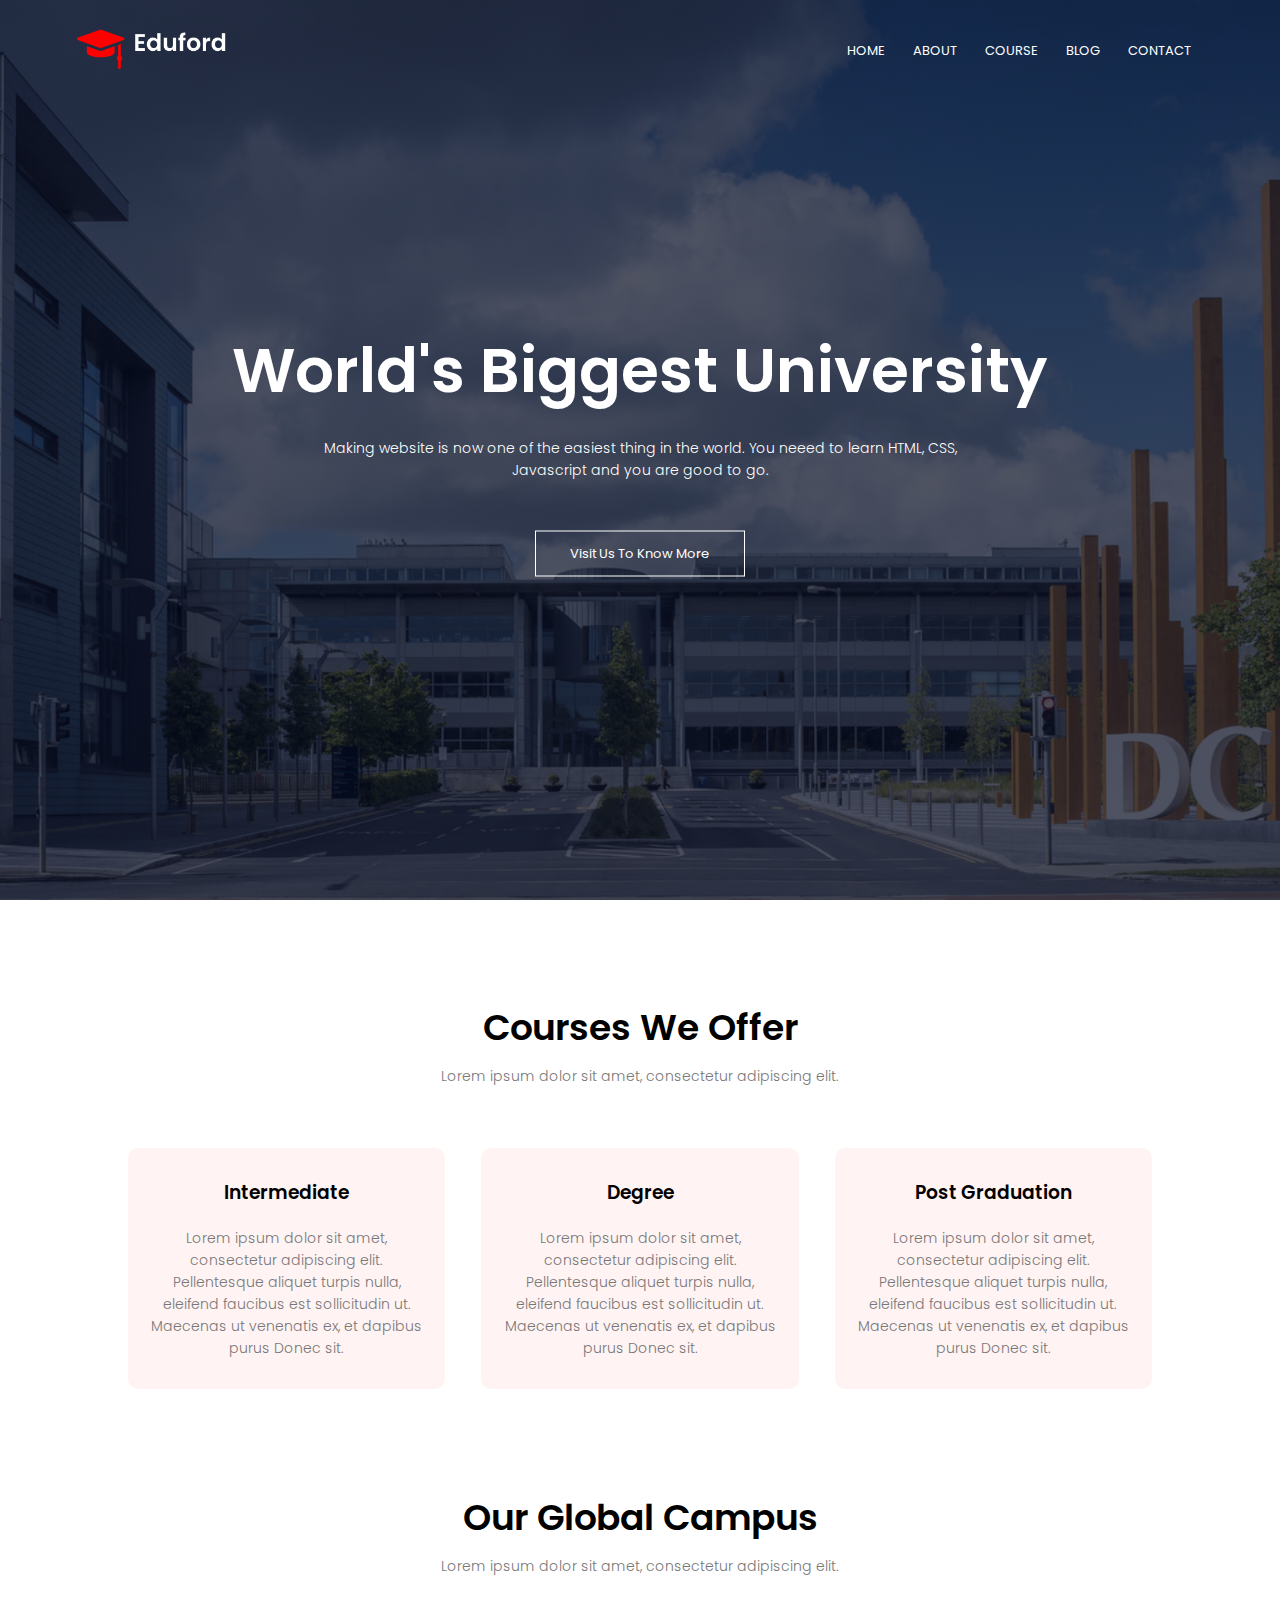
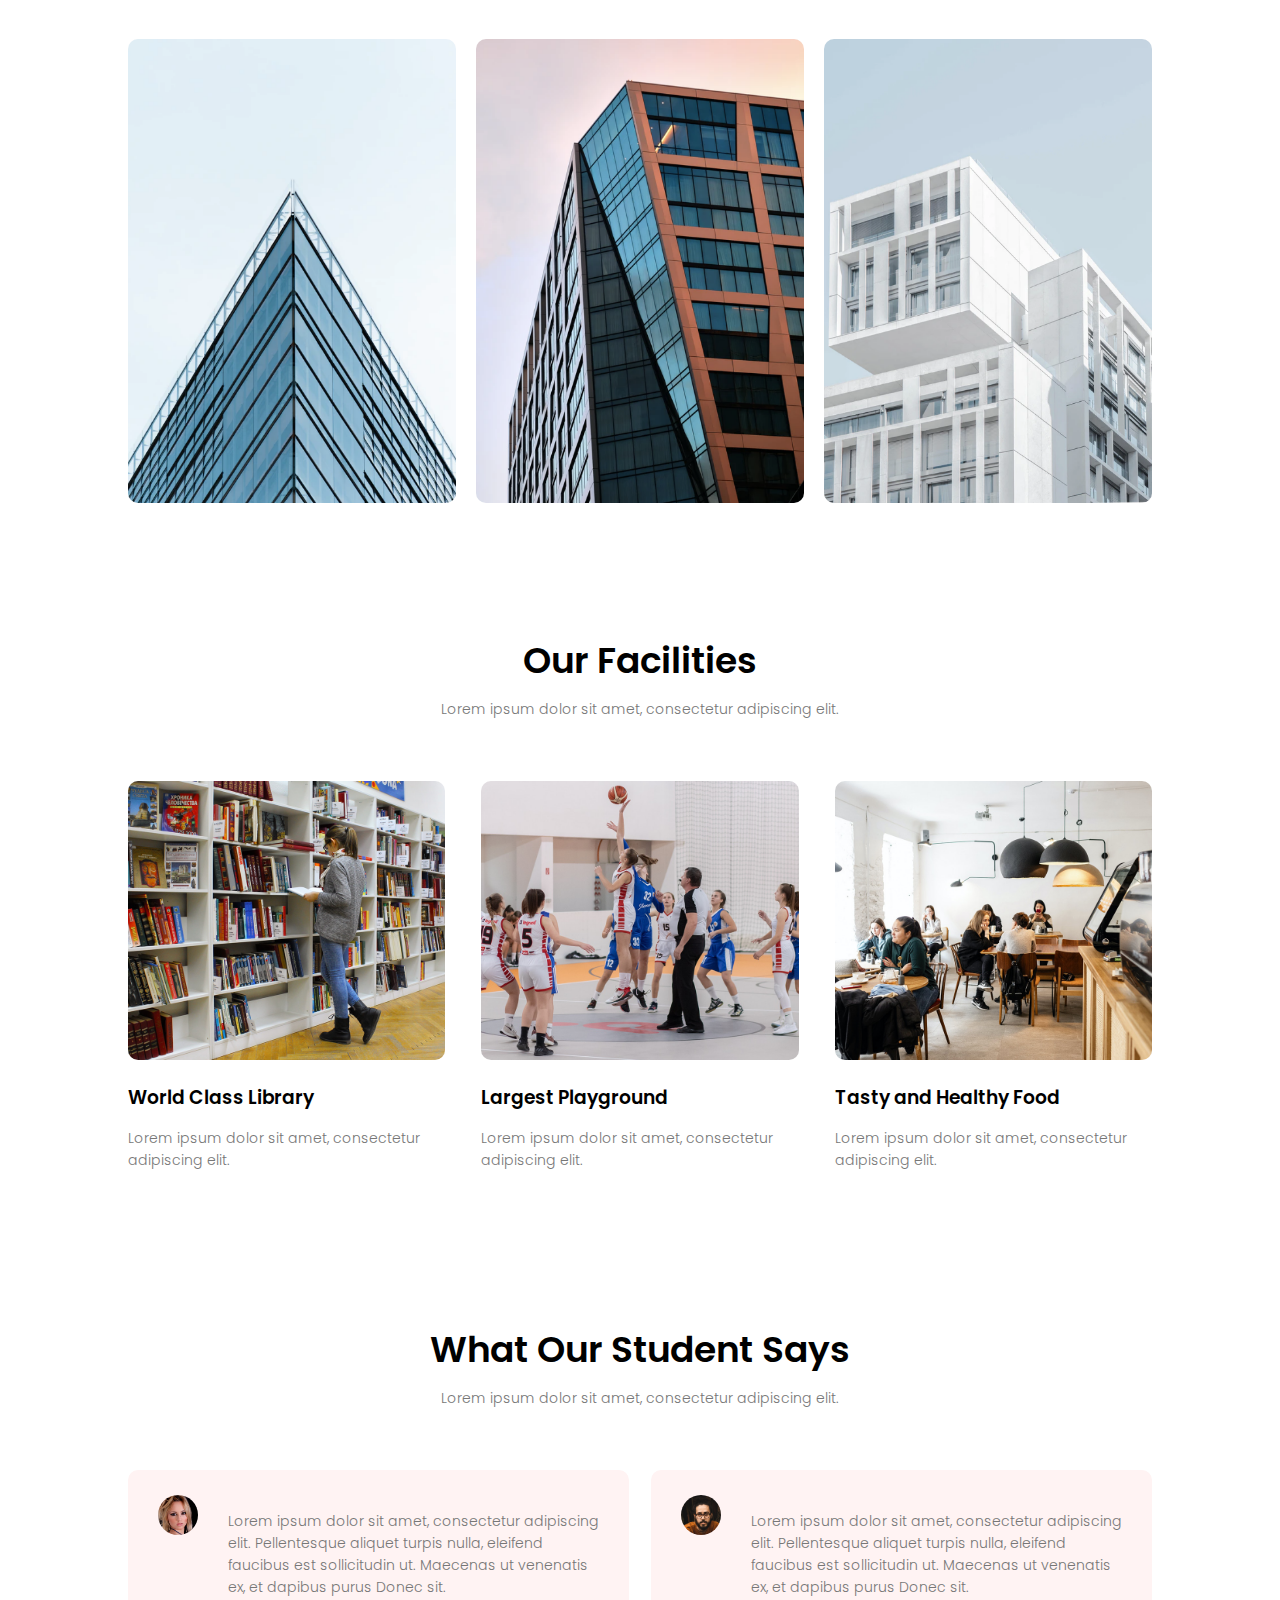
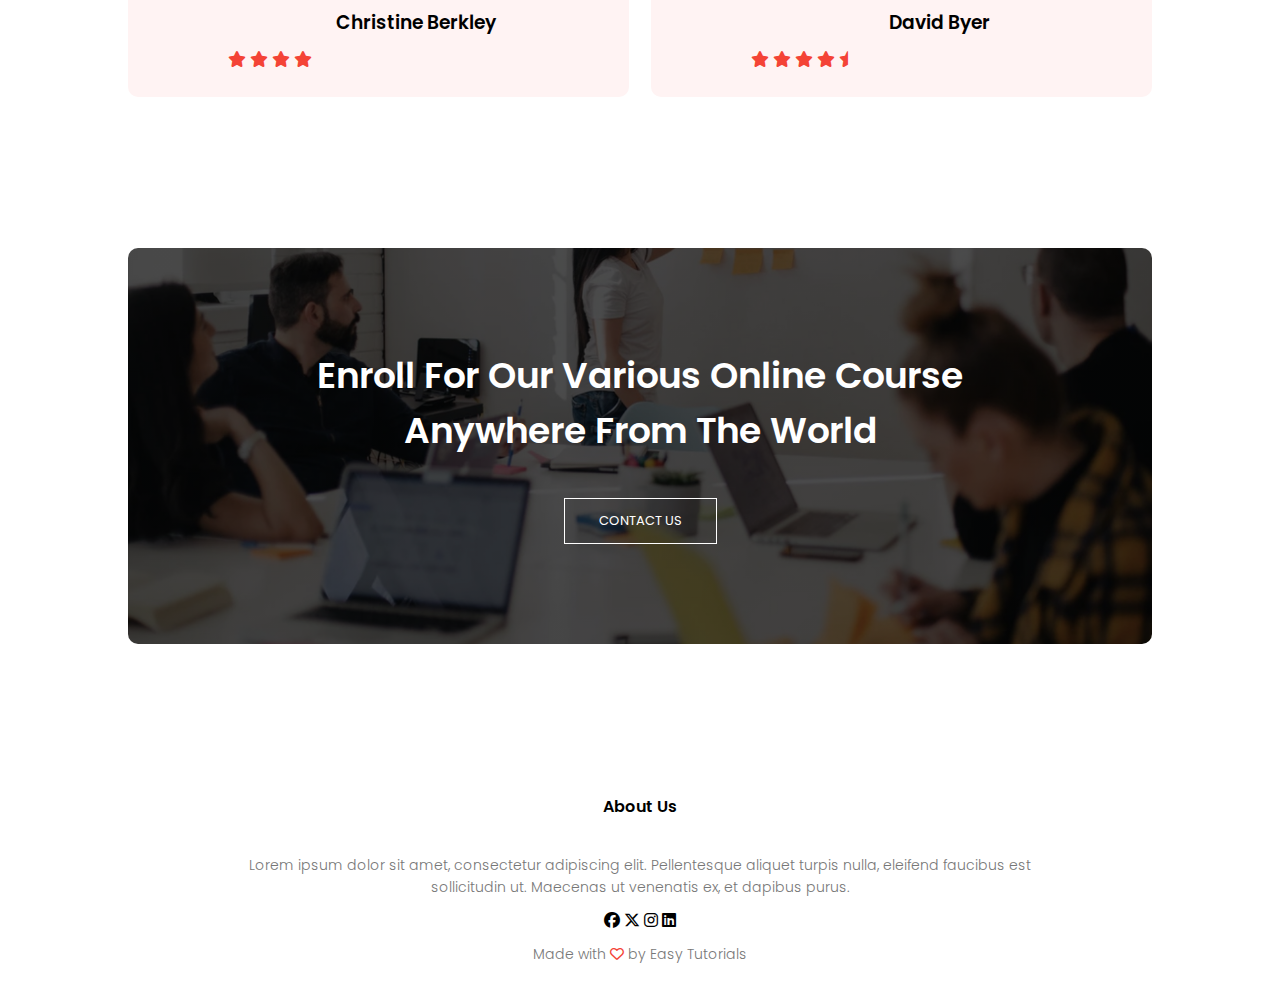
<file: index.html>
<!DOCTYPE html>
<html lang="en">
  <head>
    <meta name="viewport" content="width=device-width, inital-scale=1.0">
    <title>
      Eduford University
    </title>
    <link rel="stylesheet" href="index.css">
    <link rel="preconnect" href="https://fonts.googleapis.com">
    <link rel="preconnect" href="https://fonts.googleapis.com">
    <link rel="preconnect" href="https://fonts.gstatic.com" crossorigin>
    <link href="https://fonts.googleapis.com/css2?family=Poppins:ital,wght@0,300;0,400;0,700;1,300&family=Roboto+Mono:wght@400;500;700&family=Roboto:wght@400;700&display=swap" rel="stylesheet">
    <link rel="stylesheet" href="https://cdnjs.cloudflare.com/ajax/libs/font-awesome/6.5.1/css/all.min.css">
  </head>
  <body>
    <section class="header">
      <nav>
        <a href="index.html"><img src="logo.png"></a>
        <div class="nav-links" id="navLinks">
          <i class="fa fa-times" onclick="hideMenu()"></i>
          <ul>
            <li><a href="index.html">HOME</a></li>
            <li><a href="about.html">ABOUT</a></li>
            <li><a href="course.html">COURSE</a></li>
            <li><a href="blog.html">BLOG</a></li>
            <li><a href="contact.html">CONTACT</a></li>
          </ul>
        </div>
        <i class="fa fa-bars" onclick="showMenu()"></i>
      </nav>


      <div class="text-box">
        <h1>World's Biggest University</h1>
        <p>Making website is now one of the easiest thing in the world. You neeed to learn HTML, CSS,<br> Javascript and you are good to go.</p>
        <a href="" class="hero-btn">Visit Us To Know More</a>
      </div>


    </section>

    <!---- Course ----->

    <section class="course">
        <h1>Courses We Offer</h1>
        <p>Lorem ipsum dolor sit amet, consectetur adipiscing elit.</p>

        <div class="row">
          <div class="course-col">
            <h3>Intermediate</h3>
            <p>Lorem ipsum dolor sit amet, consectetur adipiscing elit.
              Pellentesque aliquet turpis nulla, eleifend faucibus est sollicitudin ut. Maecenas ut venenatis ex, et dapibus purus Donec sit.
            </p>
          </div>
          <div class="course-col">
            <h3>Degree</h3>
            <p>Lorem ipsum dolor sit amet, consectetur adipiscing elit.
              Pellentesque aliquet turpis nulla, eleifend faucibus est sollicitudin ut. Maecenas ut venenatis ex, et dapibus purus Donec sit.
            </p>
          </div>
          <div class="course-col">
            <h3>Post Graduation</h3>
            <p>Lorem ipsum dolor sit amet, consectetur adipiscing elit.
              Pellentesque aliquet turpis nulla, eleifend faucibus est sollicitudin ut. Maecenas ut venenatis ex, et dapibus purus Donec sit.
            </p>
          </div>
        </div>
    </section>

    <!-----campus-------->

    <section class="campus">
      <h1>Our Global Campus</h1>
      <p>Lorem ipsum dolor sit amet, consectetur adipiscing elit.</p>
      <div class="row">
        <div class="campus-col">
          <img src="london.png">
          <div class="layer">
            <h3>LONDON</h3>
          </div>
        </div>
        <div class="campus-col">
          <img src="newyork.png">
          <div class="layer">
            <h3>NEWYORK</h3>
          </div>
        </div>
        <div class="campus-col">
          <img src="washington.png">
          <div class="layer">
            <h3>WASHINGTON</h3>
          </div>
        </div>
      </div>
    </section>

    <!------Facilities------>
    
    <section class="facilities">
      <h1>Our Facilities</h1>
      <p>Lorem ipsum dolor sit amet, consectetur adipiscing elit.</p>

      <div class="row">
        <div class="facilities-col">
          <img src="library.png">
          <h3> World Class Library</h3>
          <p>Lorem ipsum dolor sit amet, consectetur adipiscing elit.</p>
        </div>
        <div class="facilities-col">
          <img src="basketball.png">
          <h3> Largest Playground</h3>
          <p>Lorem ipsum dolor sit amet, consectetur adipiscing elit.</p>
        </div>
        <div class="facilities-col">
          <img src="cafeteria.png">
          <h3>Tasty and Healthy Food</h3>
          <p>Lorem ipsum dolor sit amet, consectetur adipiscing elit.</p>
        </div>
      </div>
    </section>

    <!------Testimonials------>
    <section class="testimonials">
      <h1>What Our Student Says</h1>
      <p>Lorem ipsum dolor sit amet, consectetur adipiscing elit.</p>
      <div class="row">
        <div class="testimonial-col">
          <img src="user1.jpg">
          <div>
            <p>Lorem ipsum dolor sit amet, consectetur adipiscing elit.
              Pellentesque aliquet turpis nulla, eleifend faucibus est sollicitudin ut. Maecenas ut venenatis ex, et dapibus purus Donec sit.</p>
              <h3>Christine Berkley</h3>
              <i class="fa fa-star"></i>
              <i class="fa fa-star"></i>
              <i class="fa fa-star"></i>
              <i class="fa fa-star"></i>
              <i class="fa fa-star-o"></i>
          </div>
        </div>
        <div class="testimonial-col">
          <img src="user2.jpg">
          <div>
            <p>Lorem ipsum dolor sit amet, consectetur adipiscing elit.
              Pellentesque aliquet turpis nulla, eleifend faucibus est sollicitudin ut. Maecenas ut venenatis ex, et dapibus purus Donec sit.</p>
              <h3>David Byer</h3>
              <i class="fa fa-star"></i>
              <i class="fa fa-star"></i>
              <i class="fa fa-star"></i>
              <i class="fa fa-star"></i>
              <i class="fa fa-star-half"></i>
               
          </div>
        </div>
      </div>
    </section>


    <!----Call To Action-->

    <section class="cta">
      <h1>Enroll For Our Various Online Course<br>Anywhere From The World</h1>
      <a href="" class="hero-btn">CONTACT US</a>
    </section>


    <!----Footer-->
    <section class="footer">
      <h4>About Us</h4>
      <p>Lorem ipsum dolor sit amet, consectetur adipiscing elit.
        Pellentesque aliquet turpis nulla, eleifend faucibus est<br>
        sollicitudin ut. Maecenas ut venenatis ex, et dapibus purus.</p>
        <div class="icons">
          <i class="fa-brands fa-facebook"></i>
          <i class="fa-brands fa-x-twitter"></i>
          <i class="fa-brands fa-instagram"></i>
          <i class="fa-brands fa-linkedin"></i>
        </div>
        <p>Made with <i class="fa-regular fa-heart"></i> by Easy Tutorials</p>
    </section>

<!------Javascript for Toggle Menu------>
    <script>
      var navLinks = document.getElementById("navLinks");
      function showMenu(){
        navLinks.style.right = "0"
      }
      function hideMenu(){
        navLinks.style.right = "-200px"
      }
    </script>
  </body>
</html>
</file>
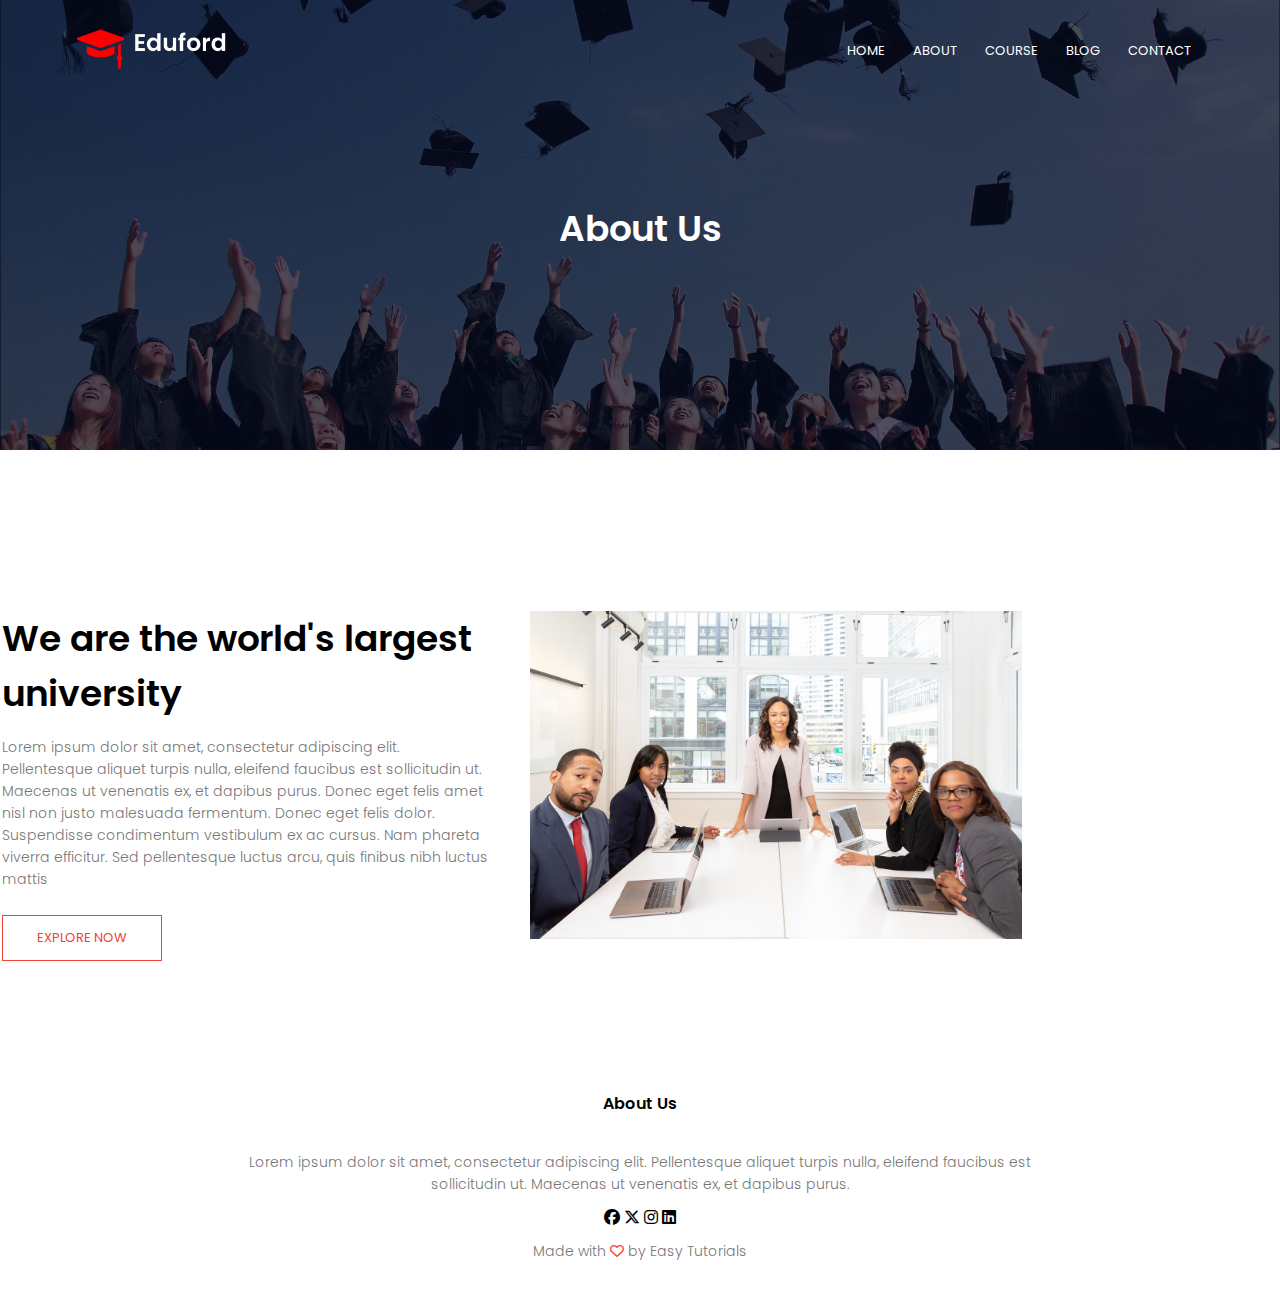
<file: about.html>
<!DOCTYPE html>
<html lang="en">
  <head>
    <meta name="viewport" content="width=device-width, inital-scale=1.0">
    <title>
      Eduford University
    </title>
    <link rel="stylesheet" href="index.css">
    <link rel="preconnect" href="https://fonts.googleapis.com">
    <link rel="preconnect" href="https://fonts.googleapis.com">
    <link rel="preconnect" href="https://fonts.gstatic.com" crossorigin>
    <link href="https://fonts.googleapis.com/css2?family=Poppins:ital,wght@0,300;0,400;0,700;1,300&family=Roboto+Mono:wght@400;500;700&family=Roboto:wght@400;700&display=swap" rel="stylesheet">
    <link rel="stylesheet" href="https://cdnjs.cloudflare.com/ajax/libs/font-awesome/6.5.1/css/all.min.css">
  </head>
  <body>
    <section class="sub-header">
      <nav>
        <a href="index.html"><img src="logo.png"></a>
        <div class="nav-links" id="navLinks">
          <i class="fa fa-times" onclick="hideMenu()"></i>
          <ul>
            <li><a href="index.html">HOME</a></li>
            <li><a href="about.html">ABOUT</a></li>
            <li><a href="course.html">COURSE</a></li>
            <li><a href="blog.html">BLOG</a></li>
            <li><a href="contact.html">CONTACT</a></li>
          </ul>
        </div>
        <i class="fa fa-bars" onclick="showMenu()"></i>
      </nav>
      <h1>About Us</h1>
      </section>

      <!-------about us content------>
      <section class="about-us">
        <div class="row">
          <div class="about-col">
            <h1>We are the world's largest university</h1>
            <p>Lorem ipsum dolor sit amet, consectetur adipiscing elit.
              Pellentesque aliquet turpis nulla, eleifend faucibus est
              sollicitudin ut. Maecenas ut venenatis ex, et dapibus purus.
            Donec eget felis amet nisl non justo malesuada fermentum. Donec eget felis dolor. Suspendisse condimentum vestibulum ex ac cursus. Nam phareta viverra efficitur. Sed pellentesque luctus arcu, quis finibus nibh luctus mattis</p>
            <a href="" class="hero-btn red-btn">EXPLORE NOW</a>
          </div>
          <div class="about-col">
            <img src="about.jpg">
          </div>
        </div>
        

      </section>
      



    <!----Footer-->
    <section class="footer">
      <h4>About Us</h4>
      <p>Lorem ipsum dolor sit amet, consectetur adipiscing elit.
        Pellentesque aliquet turpis nulla, eleifend faucibus est<br>
        sollicitudin ut. Maecenas ut venenatis ex, et dapibus purus.</p>
        <div class="icons">
          <i class="fa-brands fa-facebook"></i>
          <i class="fa-brands fa-x-twitter"></i>
          <i class="fa-brands fa-instagram"></i>
          <i class="fa-brands fa-linkedin"></i>
        </div>
        <p>Made with <i class="fa-regular fa-heart"></i> by Easy Tutorials</p>
    </section>

<!------Javascript for Toggle Menu------>
    <script>
      var navLinks = document.getElementById("navLinks");
      function showMenu(){
        navLinks.style.right = "0"
      }
      function hideMenu(){
        navLinks.style.right = "-200px"
      }
    </script>
  </body>
</html>
</file>
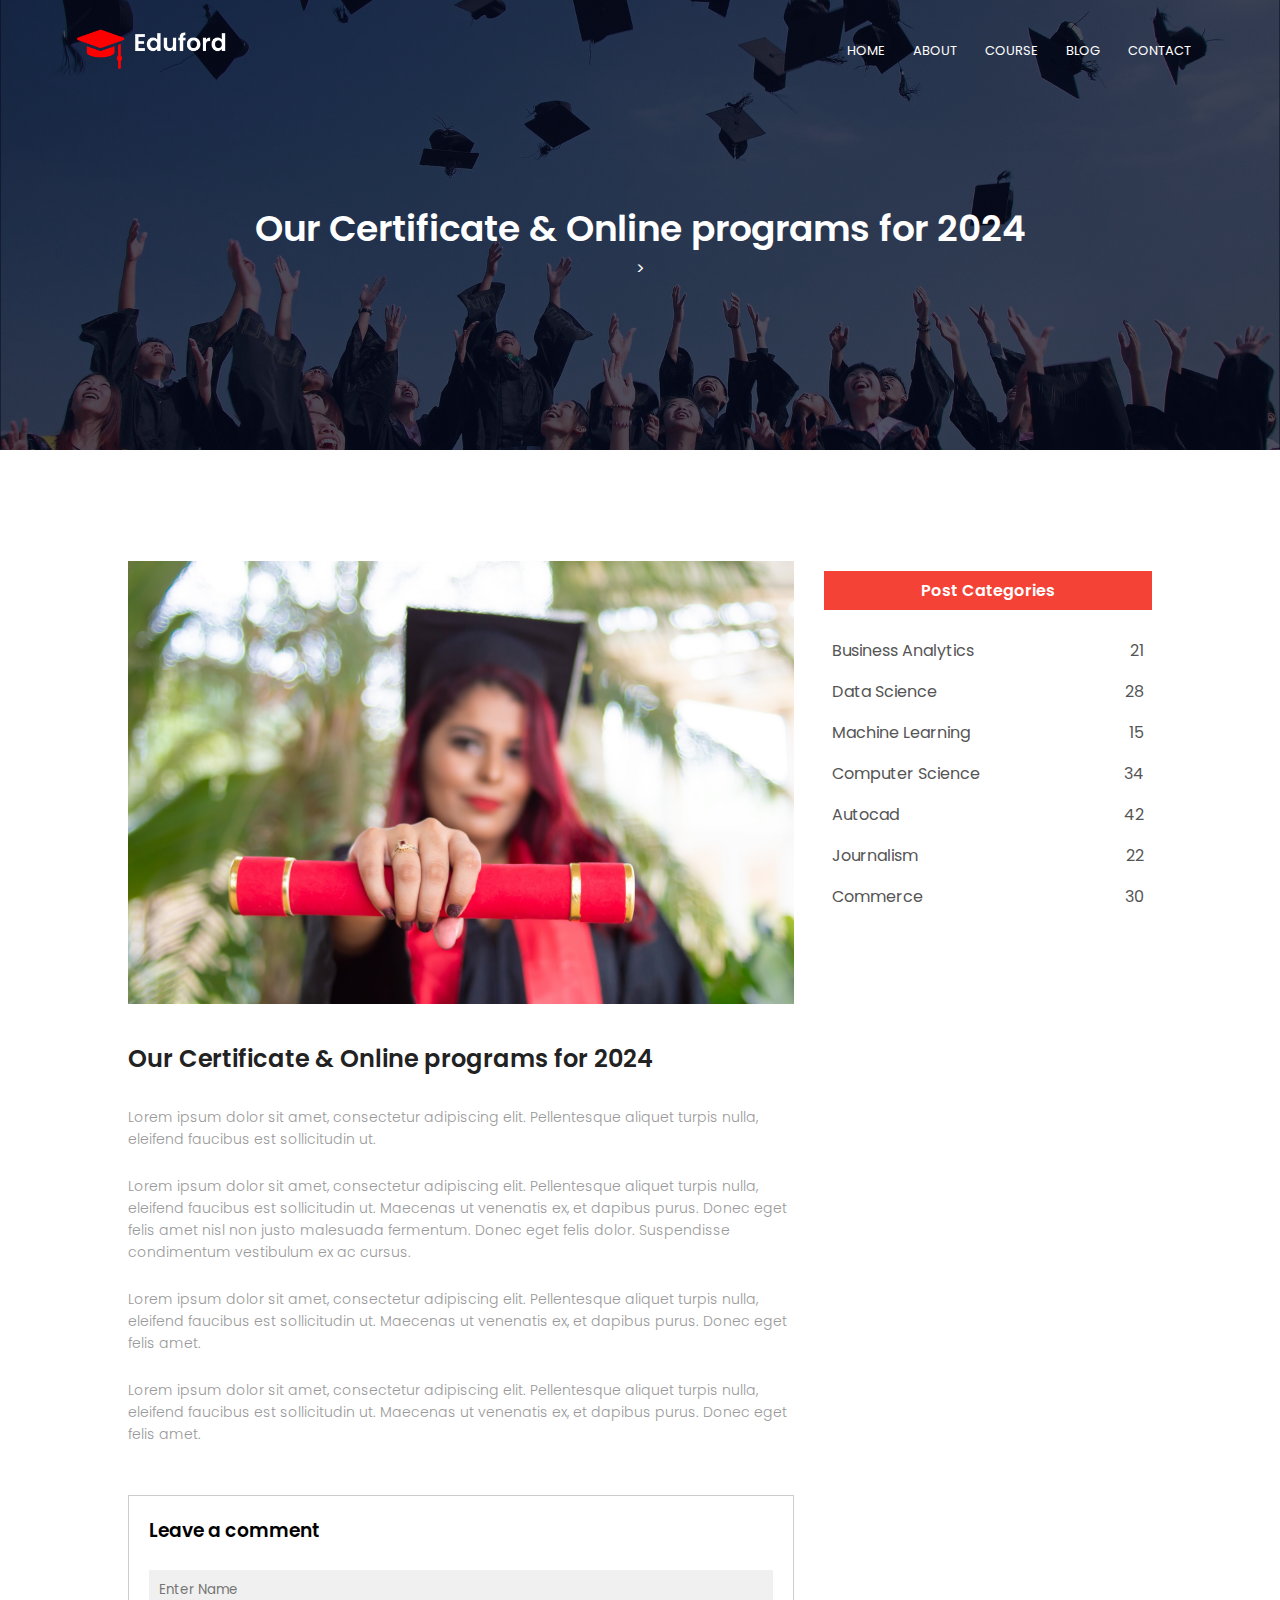
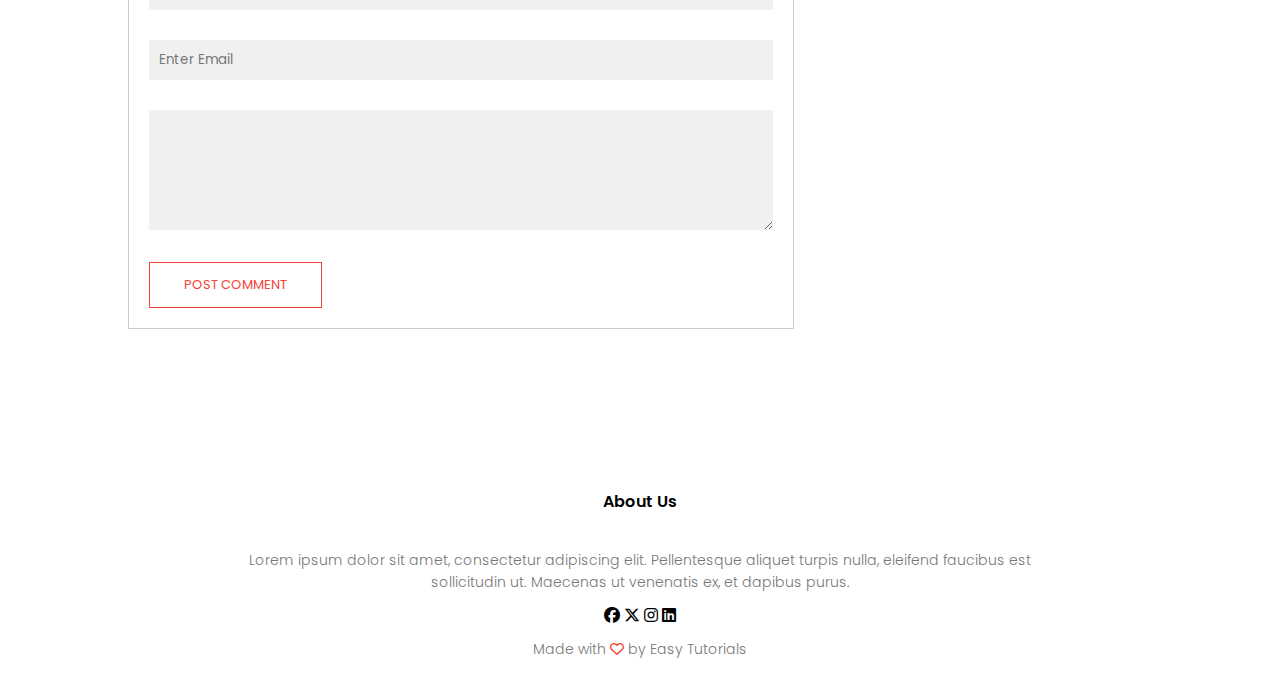
<file: blog.html>
<!DOCTYPE html>
<html lang="en">
  <head>
    <meta name="viewport" content="width=device-width, inital-scale=1.0">
    <title>
      Eduford University
    </title>
    <link rel="stylesheet" href="index.css">
    <link rel="preconnect" href="https://fonts.googleapis.com">
    <link rel="preconnect" href="https://fonts.googleapis.com">
    <link rel="preconnect" href="https://fonts.gstatic.com" crossorigin>
    <link href="https://fonts.googleapis.com/css2?family=Poppins:ital,wght@0,300;0,400;0,700;1,300&family=Roboto+Mono:wght@400;500;700&family=Roboto:wght@400;700&display=swap" rel="stylesheet">
    <link rel="stylesheet" href="https://cdnjs.cloudflare.com/ajax/libs/font-awesome/6.5.1/css/all.min.css">
  </head>
  <body>
    <section class="sub-header">
      <nav>
        <a href="index.html"><img src="logo.png"></a>
        <div class="nav-links" id="navLinks">
          <i class="fa fa-times" onclick="hideMenu()"></i>
          <ul>
            <li><a href="index.html">HOME</a></li>
            <li><a href="about.html">ABOUT</a></li>
            <li><a href="course.html">COURSE</a></li>
            <li><a href="blog.html">BLOG</a></li>
            <li><a href="contact.html">CONTACT</a></li>
          </ul>
        </div>
        <i class="fa fa-bars" onclick="showMenu()"></i>
      </nav>
      <h1>Our Certificate & Online programs for 2024</h1>>
      </section>

      <!-------blog page content------>
      <section class="blog-content">
        <div class="row">
          <div class="blog-left">
            <img src="certificate.jpg">
            <h2>Our Certificate & Online programs for 2024</h2>
            <p>Lorem ipsum dolor sit amet, consectetur adipiscing elit.
              Pellentesque aliquet turpis nulla, eleifend faucibus est
              sollicitudin ut. </p>
              <br>
            <p>Lorem ipsum dolor sit amet, consectetur adipiscing elit.
              Pellentesque aliquet turpis nulla, eleifend faucibus est
              sollicitudin ut. Maecenas ut venenatis ex, et dapibus purus.
            Donec eget felis amet nisl non justo malesuada fermentum. Donec eget felis dolor. Suspendisse condimentum vestibulum ex ac cursus.</p>
            <br>
            <p>Lorem ipsum dolor sit amet, consectetur adipiscing elit.
              Pellentesque aliquet turpis nulla, eleifend faucibus est
              sollicitudin ut. Maecenas ut venenatis ex, et dapibus purus.
            Donec eget felis amet. </p>
            <br>
            <p>Lorem ipsum dolor sit amet, consectetur adipiscing elit.
              Pellentesque aliquet turpis nulla, eleifend faucibus est
              sollicitudin ut. Maecenas ut venenatis ex, et dapibus purus.
            Donec eget felis amet. </p>

            <div class="comment-box">

              <h3>Leave a comment</h3>

                <form class="comment-form">
                  <input type="text" placeholder="Enter Name">
                  <input type="text" placeholder="Enter Email">
                  <textarea rows="5" placeholder="Your comment">   
                  </textarea>
                  <button type="submit" class="hero-btn red-btn">POST COMMENT</button>
                </form>
            </div>



          </div>
          <div class="blog-right">
            <h3>Post Categories</h3>
            <div>
              <span>Business Analytics</span>
              <span>21</span>
            </div>
            <div>
              <span>Data Science</span>
              <span>28</span>
            </div>
            <div>
              <span>Machine Learning</span>
              <span>15</span>
            </div>
            <div>
              <span>Computer Science</span>
              <span>34</span>
            </div>
            <div>
              <span>Autocad</span>
              <span>42</span>
            </div>
            <div>
              <span>Journalism</span>
              <span>22</span>
            </div>
            <div>
              <span>Commerce</span>
              <span>30</span>
            </div>
          </div>
        </div>
      </section>
      


    <!-----------Facilities------------>
    
        


     

    <!----Footer-->
    <section class="footer">
      <h4>About Us</h4>
      <p>Lorem ipsum dolor sit amet, consectetur adipiscing elit.
        Pellentesque aliquet turpis nulla, eleifend faucibus est<br>
        sollicitudin ut. Maecenas ut venenatis ex, et dapibus purus.</p>
        <div class="icons">
          <i class="fa-brands fa-facebook"></i>
          <i class="fa-brands fa-x-twitter"></i>
          <i class="fa-brands fa-instagram"></i>
          <i class="fa-brands fa-linkedin"></i>
        </div>
        <p>Made with <i class="fa-regular fa-heart"></i> by Easy Tutorials</p>
    </section>

<!------Javascript for Toggle Menu------>
    <script>
      var navLinks = document.getElementById("navLinks");
      function showMenu(){
        navLinks.style.right = "0"
      }
      function hideMenu(){
        navLinks.style.right = "-200px"
      }
    </script>
  </body>
</html>
</file>
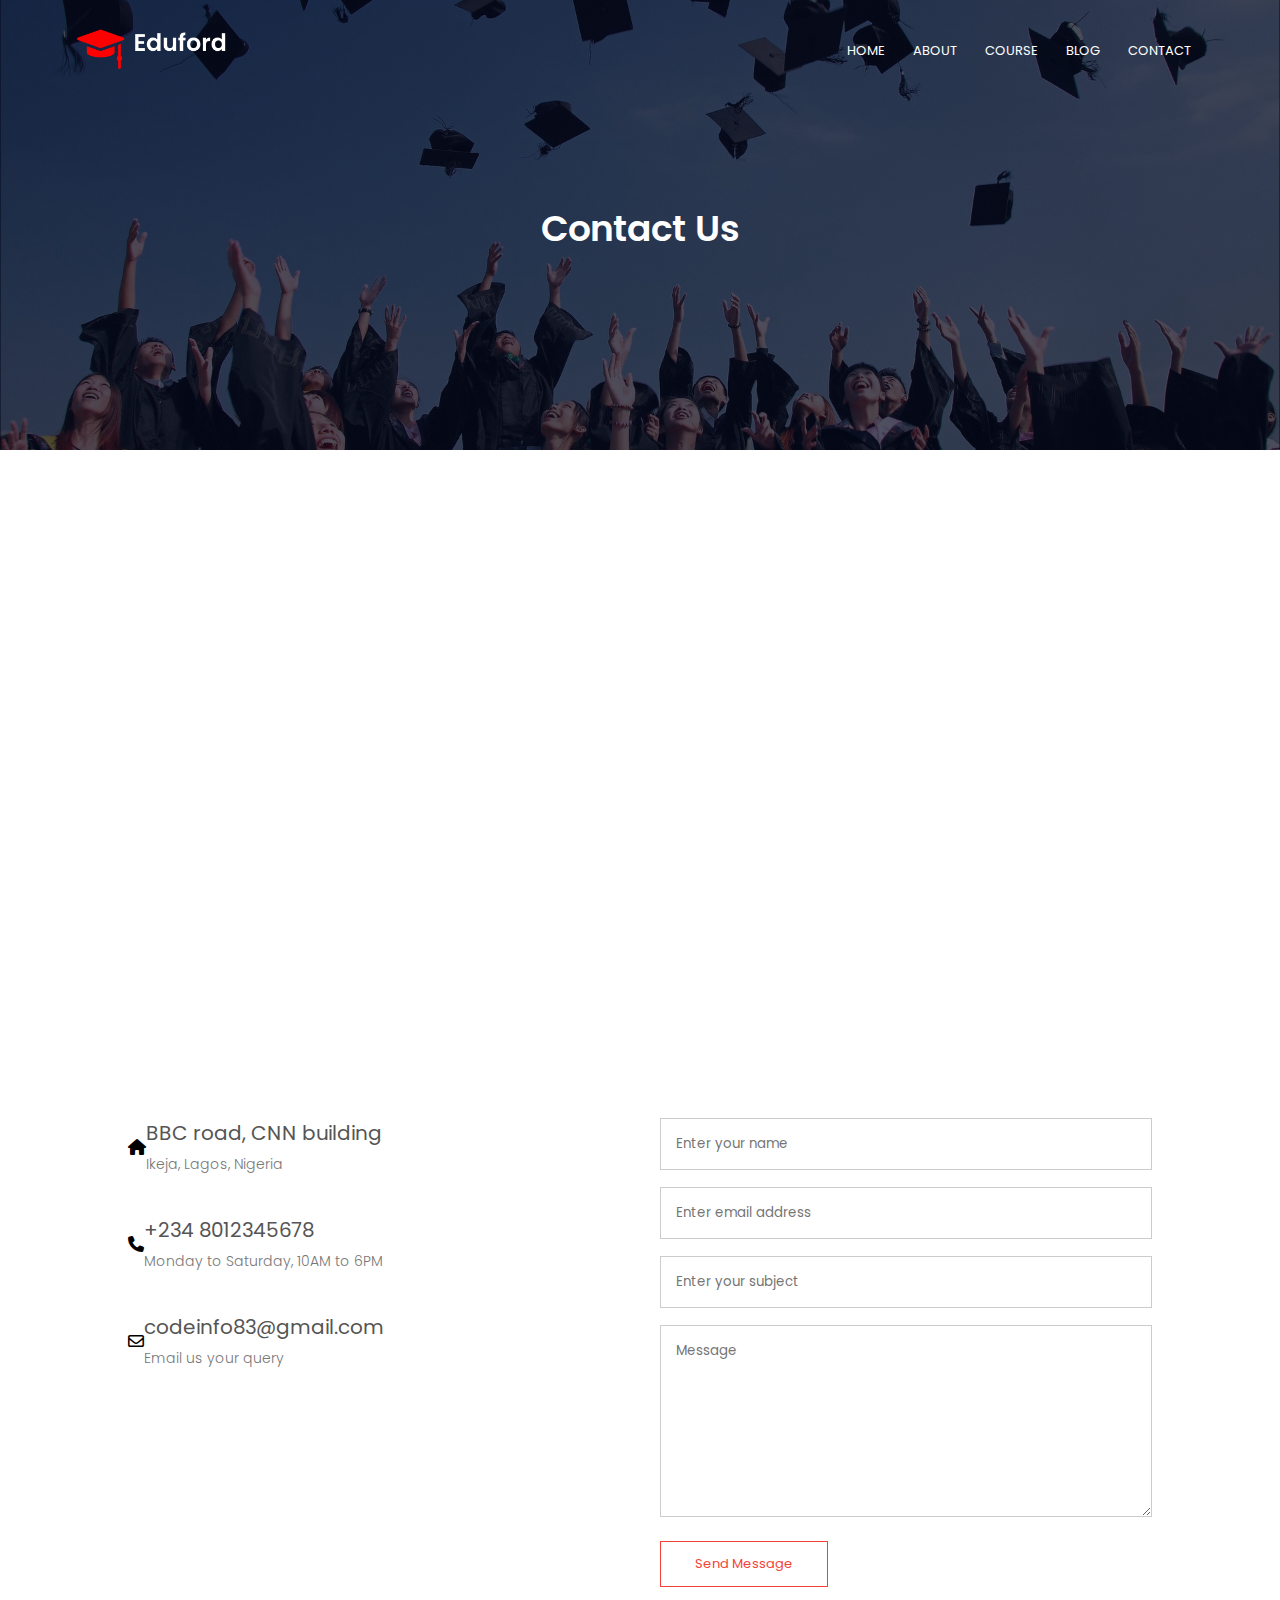
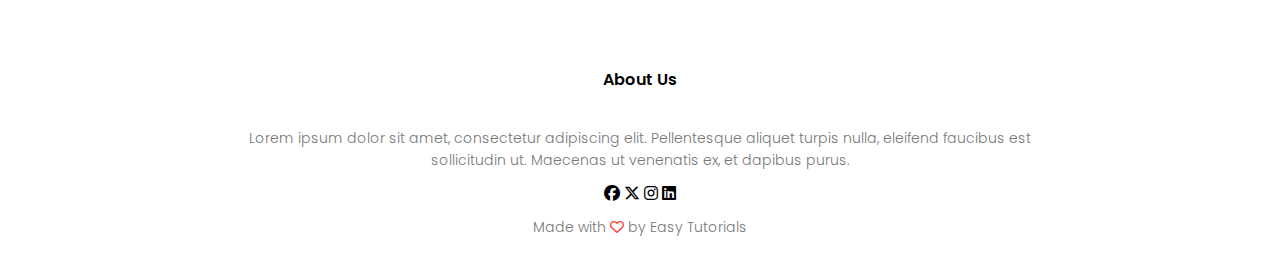
<file: contact.html>
<!DOCTYPE html>
<html lang="en">
  <head>
    <meta name="viewport" content="width=device-width, inital-scale=1.0">
    <title>
      Eduford University
    </title>
    <link rel="stylesheet" href="index.css">
    <link rel="preconnect" href="https://fonts.googleapis.com">
    <link rel="preconnect" href="https://fonts.googleapis.com">
    <link rel="preconnect" href="https://fonts.gstatic.com" crossorigin>
    <link href="https://fonts.googleapis.com/css2?family=Poppins:ital,wght@0,300;0,400;0,700;1,300&family=Roboto+Mono:wght@400;500;700&family=Roboto:wght@400;700&display=swap" rel="stylesheet">
    <link rel="stylesheet" href="https://cdnjs.cloudflare.com/ajax/libs/font-awesome/6.5.1/css/all.min.css">
  </head>
  <body>
    <section class="sub-header">
      <nav>
        <a href="index.html"><img src="logo.png"></a>
        <div class="nav-links" id="navLinks">
          <i class="fa fa-times" onclick="hideMenu()"></i>
          <ul>
            <li><a href="index.html">HOME</a></li>
            <li><a href="about.html">ABOUT</a></li>
            <li><a href="course.html">COURSE</a></li>
            <li><a href="blog.html">BLOG</a></li>
            <li><a href="contact.html">CONTACT</a></li>
          </ul>
        </div>
        <i class="fa fa-bars" onclick="showMenu()"></i>
      </nav>
      <h1>Contact Us</h1>
      </section>

      <!-------contact us------>

      <section class="location">

        <iframe src="https://www.google.com/maps/embed?pb=!1m14!1m12!1m3!1d126427.40368407484!2d3.4310115281156093!3d6.448851577442175!2m3!1f0!2f0!3f0!3m2!1i1024!2i768!4f13.1!5e0!3m2!1sen!2sng!4v1703634058906!5m2!1sen!2sng" width="600" height="450" style="border:0;" allowfullscreen="" loading="lazy" referrerpolicy="no-referrer-when-downgrade"></iframe>

      </section>

      <section class="contact-us">
        
        <div  class="row">
          <div class="contact-col">
            <div>
              <i class="fa-solid fa-house"></i>
              <span>
                <h5>BBC road, CNN building </h5>
                <p>Ikeja, Lagos, Nigeria </p>
              </span>
            </div>
            <div>
              <i class="fa-solid fa-phone"></i>
              <span>
                <h5>+234 8012345678 </h5>
                <p>Monday to Saturday, 10AM to 6PM</p>
              </span>
            </div>
            <div>
              <i class="fa-regular fa-envelope"></i>
              <span>
                <h5>codeinfo83@gmail.com</h5>
                <p>Email us your query</p>
              </span>
            </div>
          </div>
          <div class="contact-col">

            <form action="form-handler.php" method="post">
              <input type="text" name="name" placeholder="Enter your name" required>
              <input type="email" name="email"  placeholder="Enter email address" required>
              <input type="text" name="subject" placeholder="Enter your subject" required>
              <textarea rows="8" name="message" placeholder="Message" required></textarea>
              <button type="submit" class="hero-btn red-btn">Send Message</button>
            </form>
          </div>
      
      </section>



      
    <!----Footer-->
    <section class="footer">
      <h4>About Us</h4>
      <p>Lorem ipsum dolor sit amet, consectetur adipiscing elit.
        Pellentesque aliquet turpis nulla, eleifend faucibus est<br>
        sollicitudin ut. Maecenas ut venenatis ex, et dapibus purus.</p>
        <div class="icons">
          <i class="fa-brands fa-facebook"></i>
          <i class="fa-brands fa-x-twitter"></i>
          <i class="fa-brands fa-instagram"></i>
          <i class="fa-brands fa-linkedin"></i>
        </div>
        <p>Made with <i class="fa-regular fa-heart"></i> by Easy Tutorials</p>
    </section>

<!------Javascript for Toggle Menu------>
    <script>
      var navLinks = document.getElementById("navLinks");
      function showMenu(){
        navLinks.style.right = "0"
      }
      function hideMenu(){
        navLinks.style.right = "-200px"
      }
    </script>
  </body>
</html>
</file>
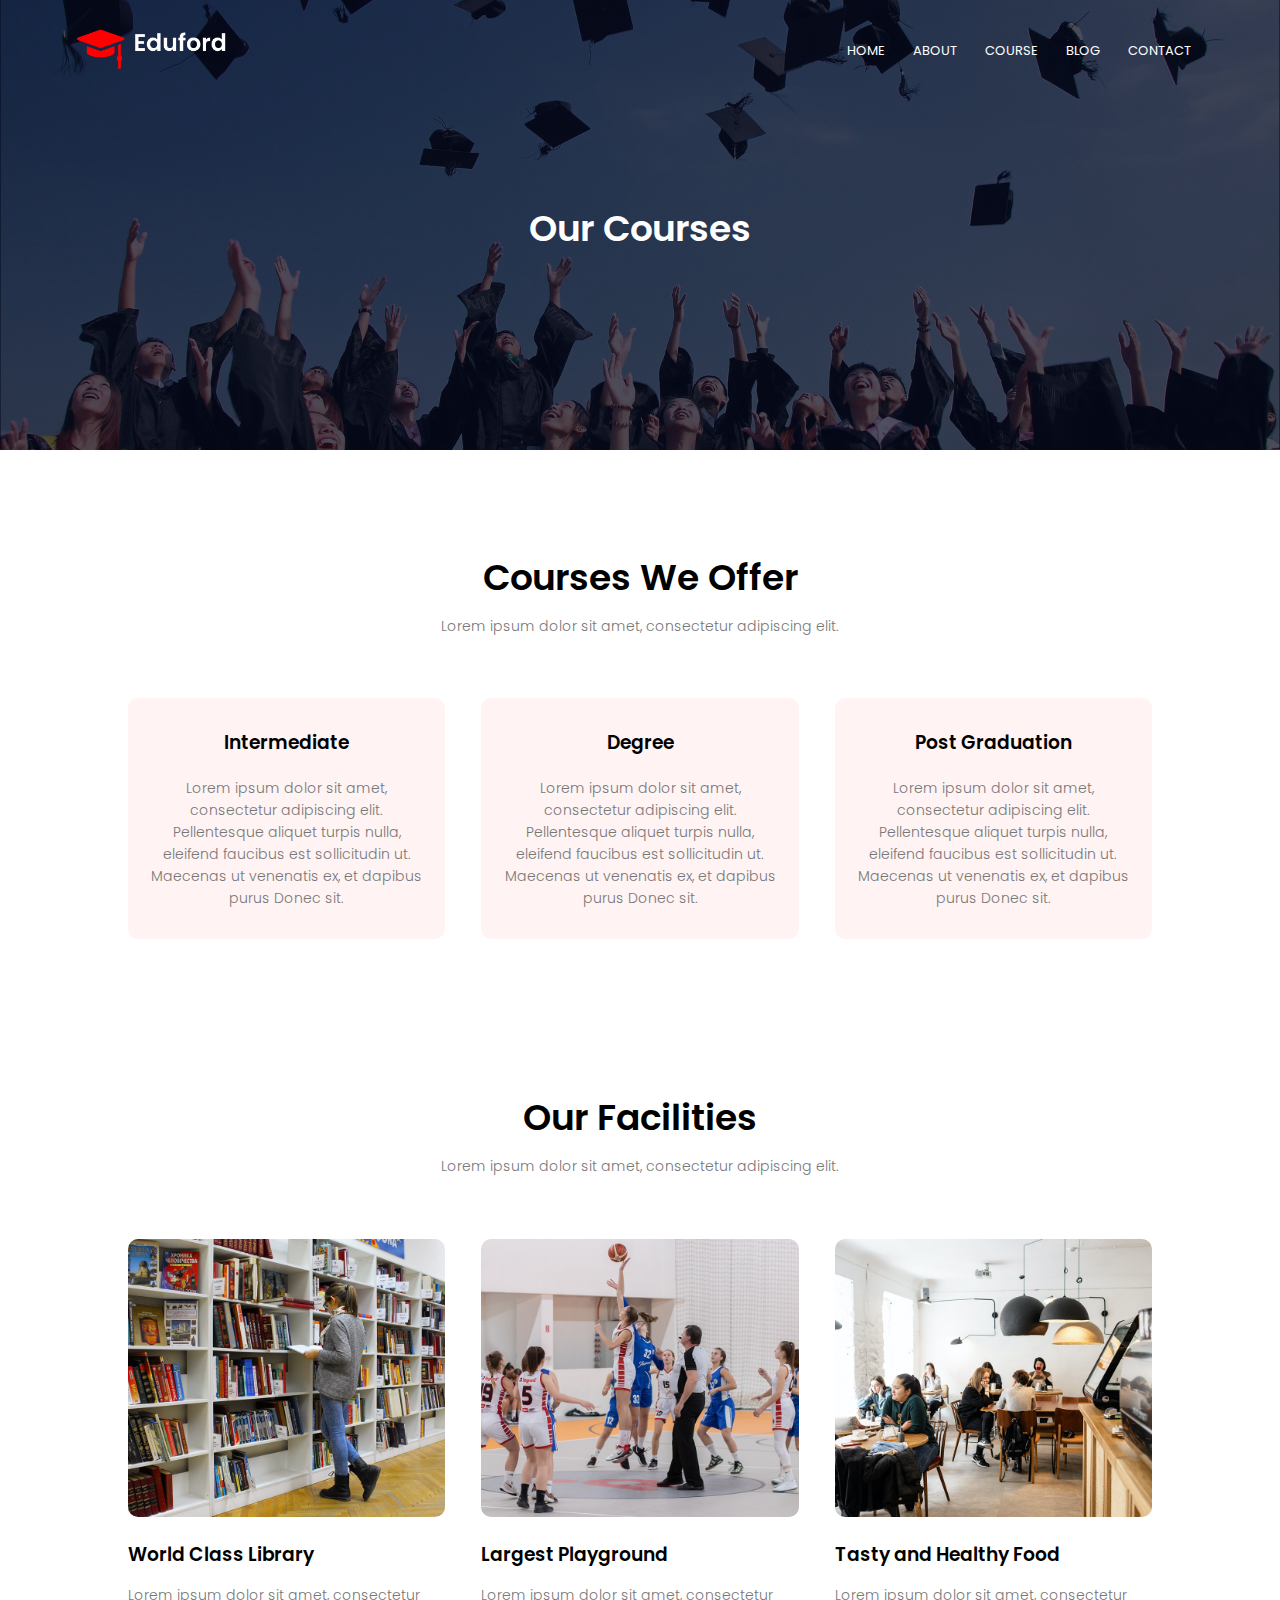
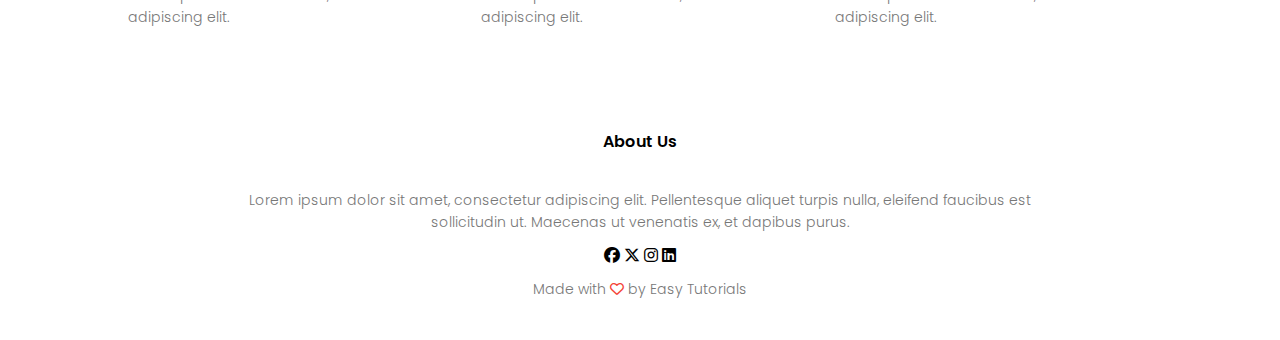
<file: course.html>
<!DOCTYPE html>
<html lang="en">
  <head>
    <meta name="viewport" content="width=device-width, inital-scale=1.0">
    <title>
      Eduford University
    </title>
    <link rel="stylesheet" href="index.css">
    <link rel="preconnect" href="https://fonts.googleapis.com">
    <link rel="preconnect" href="https://fonts.googleapis.com">
    <link rel="preconnect" href="https://fonts.gstatic.com" crossorigin>
    <link href="https://fonts.googleapis.com/css2?family=Poppins:ital,wght@0,300;0,400;0,700;1,300&family=Roboto+Mono:wght@400;500;700&family=Roboto:wght@400;700&display=swap" rel="stylesheet">
    <link rel="stylesheet" href="https://cdnjs.cloudflare.com/ajax/libs/font-awesome/6.5.1/css/all.min.css">
  </head>
  <body>
    <section class="sub-header">
      <nav>
        <a href="index.html"><img src="logo.png"></a>
        <div class="nav-links" id="navLinks">
          <i class="fa fa-times" onclick="hideMenu()"></i>
          <ul>
            <li><a href="index.html">HOME</a></li>
            <li><a href="about.html">ABOUT</a></li>
            <li><a href="course.html">COURSE</a></li>
            <li><a href="blog.html">BLOG</a></li>
            <li><a href="contact.html">CONTACT</a></li>
          </ul>
        </div>
        <i class="fa fa-bars" onclick="showMenu()"></i>
      </nav>
      <h1>Our Courses</h1>
      </section>

      <!-------course------>
      <section class="course">
        <h1>Courses We Offer</h1>
        <p>Lorem ipsum dolor sit amet, consectetur adipiscing elit.</p>

        <div class="row">
          <div class="course-col">
            <h3>Intermediate</h3>
            <p>Lorem ipsum dolor sit amet, consectetur adipiscing elit.
              Pellentesque aliquet turpis nulla, eleifend faucibus est sollicitudin ut. Maecenas ut venenatis ex, et dapibus purus Donec sit.
            </p>
          </div>
          <div class="course-col">
            <h3>Degree</h3>
            <p>Lorem ipsum dolor sit amet, consectetur adipiscing elit.
              Pellentesque aliquet turpis nulla, eleifend faucibus est sollicitudin ut. Maecenas ut venenatis ex, et dapibus purus Donec sit.
            </p>
          </div>
          <div class="course-col">
            <h3>Post Graduation</h3>
            <p>Lorem ipsum dolor sit amet, consectetur adipiscing elit.
              Pellentesque aliquet turpis nulla, eleifend faucibus est sollicitudin ut. Maecenas ut venenatis ex, et dapibus purus Donec sit.
            </p>
          </div>
        </div>
    </section>

    <!-----------Facilities------------>
    <section class="facilities">
      <h1>Our Facilities</h1>
      <p>Lorem ipsum dolor sit amet, consectetur adipiscing elit.</p>

      <div class="row">
        <div class="facilities-col">
          <img src="library.png">
          <h3> World Class Library</h3>
          <p>Lorem ipsum dolor sit amet, consectetur adipiscing elit.</p>
        </div>
        <div class="facilities-col">
          <img src="basketball.png">
          <h3> Largest Playground</h3>
          <p>Lorem ipsum dolor sit amet, consectetur adipiscing elit.</p>
        </div>
        <div class="facilities-col">
          <img src="cafeteria.png">
          <h3>Tasty and Healthy Food</h3>
          <p>Lorem ipsum dolor sit amet, consectetur adipiscing elit.</p>
        </div>
      </div>
    </section>


     

    <!----Footer-->
    <section class="footer">
      <h4>About Us</h4>
      <p>Lorem ipsum dolor sit amet, consectetur adipiscing elit.
        Pellentesque aliquet turpis nulla, eleifend faucibus est<br>
        sollicitudin ut. Maecenas ut venenatis ex, et dapibus purus.</p>
        <div class="icons">
          <i class="fa-brands fa-facebook"></i>
          <i class="fa-brands fa-x-twitter"></i>
          <i class="fa-brands fa-instagram"></i>
          <i class="fa-brands fa-linkedin"></i>
        </div>
        <p>Made with <i class="fa-regular fa-heart"></i> by Easy Tutorials</p>
    </section>

<!------Javascript for Toggle Menu------>
    <script>
      var navLinks = document.getElementById("navLinks");
      function showMenu(){
        navLinks.style.right = "0"
      }
      function hideMenu(){
        navLinks.style.right = "-200px"
      }
    </script>
  </body>
</html>
</file>
<file: index.css>
* {
  margin: 0;
  padding: 0;
  font-family: 'Poppins', sans-serif;
}
.header{
  min-height: 100vh;
  width: 100%;
  background-image: 
  linear-gradient(rgba(4,9,30,0.7), rgba(4,9,30,0.7)), url(banner.png);
  background-position: center;
  background-size: cover;
  position: relative;
}
nav{
  display: flex;
  padding: 2% 6%;
  justify-content: space-between;
  align-items: center;
}
nav img{
  width: 150px;
}
.nav-links{
  flex: 1;
  text-align: right;
}
.nav-links ul li{
  list-style: none;
  display: inline-block;
  padding: 8px 12px;
  position: relative;
}
.nav-links ul li a{
  color: #fff;
  text-decoration: none;
  font-size: 13px;
}
.nav-links ul li::after{
  content: '';
  width: 0%;
  height: 2px;
  background: #f44336;
  display: block;
  margin: auto;
  transition: 0.5s;
}
.nav-links ul li:hover::after{
  width: 100%;
}
.text-box{
  width: 90%;
  color: #fff;
  position: absolute;
  top: 50%;
  left: 50%;
  transform: translate(-50%, -50%);
  text-align: center;
}
.text-box h1{
  font-size: 62px;
}
.text-box p{
  margin: 10px 0 40px;
  font-size: 14px;
  color: #fff;
}
.hero-btn{
  display: inline-block;
  text-decoration: none;
  color: #fff;
  border: 1px solid #fff;
  padding: 12px 34px;
  font-size: 13px;
  background: transparent;
  position: relative;
  cursor: pointer;
}
.hero-btn:hover{
  border: 1px solid #f44336;
  background: #f44336;
  transition: 1s;
}

nav .fa{
  display: none;
}

@media(max-width: 700px){
  .text-box h1{
    font-size: 20px;
  }
  .nav-links ul li{
    display: block;
  }
  .nav-links{
    position: fixed;
    background: #f44336;
    height: 100vh;
    width: 200px;
    top: 0;
    right: -200px;
    text-align: left;
    z-index: 2;
    transition: 1s;
  }

  nav .fa{
    display: block;
    color: #fff;
    margin: 10px;
    font-size: 22px;
    cursor: pointer;
  }
  .nav-links ul{
    padding: 30px;
  }
}


/*----- course ------*/
.course{
  width: 80%;
  margin: auto;
  text-align: center;
  padding-top: 100px;
}
h1{
  font-size: 36px;
  font-weight: 600;
}
p{
  color: #777;
  font-size: 14px;
  font-weight: 300;
  line-height: 22px;
  padding: 10px;
}
.row{
  margin-top: 5%;
  display: flex;
  justify-content: space-between;
}
.course-col{
  flex-basis: 31%;
  background: #fff3f3;
  border-radius: 10px;
  margin-bottom: 5%;
  padding: 20px 12px;
  box-sizing: border-box;
  transition: 0.5s;
}
h3{
  text-align: center;
  font-weight: 600;
  margin: 10px 0;
}
.course-col:hover{
  box-shadow: 0 0 20px 0px rgba(0, 0, 0, 0.2);
}

@media(max-width: 700px){
  .row{
    flex-direction: column;

  }
}


/*-----Campus------*/
.campus{
  width: 80%;
  margin: auto;
  text-align: center;
  padding-top: 50px;
}
.campus-col{
  flex-basis: 32%;
  border-radius: 10px;
  margin-bottom: 30px;
  position: relative;
  overflow: hidden;
}
.campus-col img{
  width: 100%;
  display: block;
}
.layer{
  background: transparent;
  height: 100%;
  width: 100%;
  position: absolute;
  top: 0;
  left: 0;
  transition: 0.5s;
}
.layer:hover{
  background: rgba(226, 0, 0, 0.7);
}
.layer h3{
  width: 100%;
  font-weight: 500;
  color: #fff;
  font-size: 26px;
  bottom: 0;
  left: 50%;
  transform: translateX(-50%);
  position: absolute;
  opacity: 0;
  transition: 0.5s;
}
.layer:hover h3 {
  bottom: 49%;
  opacity: 1;
}

/*-----facilities-----*/
.facilities{
  width: 80%;
  margin: auto;
  text-align: center;
  padding-top: 100px;
}
.facilities-col{
  flex-basis: 31%;
  border-radius: 10px;
  margin-bottom: 5%;
  text-align: left;
}
.facilities-col img{
  width: 100%;
  border-radius: 10px;
}
.facilities-col p{
  padding: 0;
}
.facilities-col h3{
  margin-top: 16px;
  margin-bottom: 15px;
  text-align: left;
}

/*-----testimonials-----*/
.testimonials{
  width: 80%;
  margin: auto;
  padding-top: 100px;
  text-align: center;
}
.testimonial-col{
  flex-basis: 44%;
  border-radius: 10px;
  margin-bottom: 5%;
  text-align: left;
  background: #fff3f3;
  padding: 25px;
  cursor: pointer;
  display: flex;
}
.testimonial-col img{
height: 40px;
margin-left: 5px;
margin-right: 30px;
border-radius: 50%;
}
.testimonial-col p{
  padding: 0;
  margin-top: 15px;
  text-align: left;
}
.testimonial-col .fa{
  color: #f44336;
}
@media(max-width:700px){
  .testimonial-col img{
    margin-left: 0px;
    margin-right: 15px;
    }
}

/*----call to action---*/

.cta{
  margin: 100px auto;
  width: 80%;
  background-image: linear-gradient(rgba(0,0,0,0.7), rgba(0,0,0,0.7)), url(banner2.jpg);
  background-position: center;
  background-size: cover;
  border-radius: 10px;
  text-align: center;
  padding: 100px 0;

}
.cta h1{
  color: #fff;
  margin-bottom: 40px;
  padding: 0;
}

@media(max-width:700px){
  .cta h1{
    font-size: 24px;
  }
}
/*---footer-----*/

.footer{
  width: 100%;
  text-align: center;
  padding: 30px 0;
}

.footer h4{
  margin-bottom: 25px;
  margin-top: 20px;
  font-weight: 600;
}
.icons .fa{
  color: #f44336;
  margin: 0 13px;
  cursor: pointer;
  padding: 18px 0;
}
.fa-heart{
  color: #f44336;
}


/*---- about us page -------*/

.sub-header{
  height: 50vh;
  width: 100%;
  background-image: linear-gradient(rgba(4,9,30,0.7),rgba(4,9,30,0.7)), url(background.jpg);
  background-position: center;
  background-size: cover;
  text-align: center;
  color: #fff;
}
.sub-header h1{
  margin-top: 100px;
}
.about-us{
  width: 80%;
  margin-top: auto;
  padding-top: 80px;
  padding-bottom: 50px;
}
.about-col{
flex-basis: 48%;
padding: 30px 2px;
}
.about-col img{
  width: 100%;
}

.about-col h1{
  padding-top: 0;
}
.about-col p{
  padding: 15px 0 25px;
}
.red-btn{
  border: 1px solid #f44336;
  background: transparent;
  color: #f44336;
}
.red-btn:hover{
  color: #fff;
}

/*---- about us page -------*/

.blog-content{
  width: 80%;
  margin: auto;
  padding: 60px 0;
}
.blog-left{
  flex-basis: 65%;
}
.blog-left img{
  width: 100%;
}
.blog-left h2{
  color: #222;
  font-weight: 600;
  margin: 30px 0;

}
.blog-left p{
  color: #999;
  padding: 0;
}
.blog-right{
  flex-basis: 32%;
}
.blog-right h3{
  background: #f44336;
  color: #fff;
  padding: 7px 0;
  font-size: 16px;
  margin-bottom: 20px;
}
.blog-right div {
  display: flex;
  align-items: center;
  justify-content: space-between;
  color: #555;
  padding: 8px;
  box-sizing: border-box;
}
.comment-box{
  border: 1px solid #ccc;
  margin: 50px 0;
  padding: 10px 20px;
}
.comment-box h3{
  text-align: left;
}
.comment-form input, .comment-form textarea {
  width: 100%;
  padding: 10px;
  margin: 15px 0;
  box-sizing: border-box;
  border: none;
  outline: none;
  background: #f0f0f0;
}
.comment-form button{
  margin: 10px 0;
}

@media(max-width:700px){
  .sub-header h1{
    font-size: 24px;
  }
}

/*----------contact us --------*/

.location{
  width: 80%;
  margin: auto;
  padding: 80px 0;

}

.location iframe{
  width: 100%;
}
.contact-us{
  width:80%;
  margin: auto;
}
.contact-col{
  flex-basis: 48%;
  margin-bottom: 30px;
}
.contact-col div{
  display: flex;
  align-items: center;
  margin-bottom: 40px;
}
.contact-col div .fa{
  font-size: 28px;
  color: #f44336;
  margin: 10px;
  margin-right: 30px;
}
.contact-col div p{
  padding: 0;
}
.contact-col div h5{
  font-size: 20px;
  margin-bottom: 5px;
  color: #555;
  font-weight: 400;
}
.contact-col input, .contact-col textarea{
  width: 100%;
  padding: 15px;
  margin-bottom: 17px;
  outline: none;
  border: 1px solid #ccc;
  box-sizing: border-box;
}
</file>
